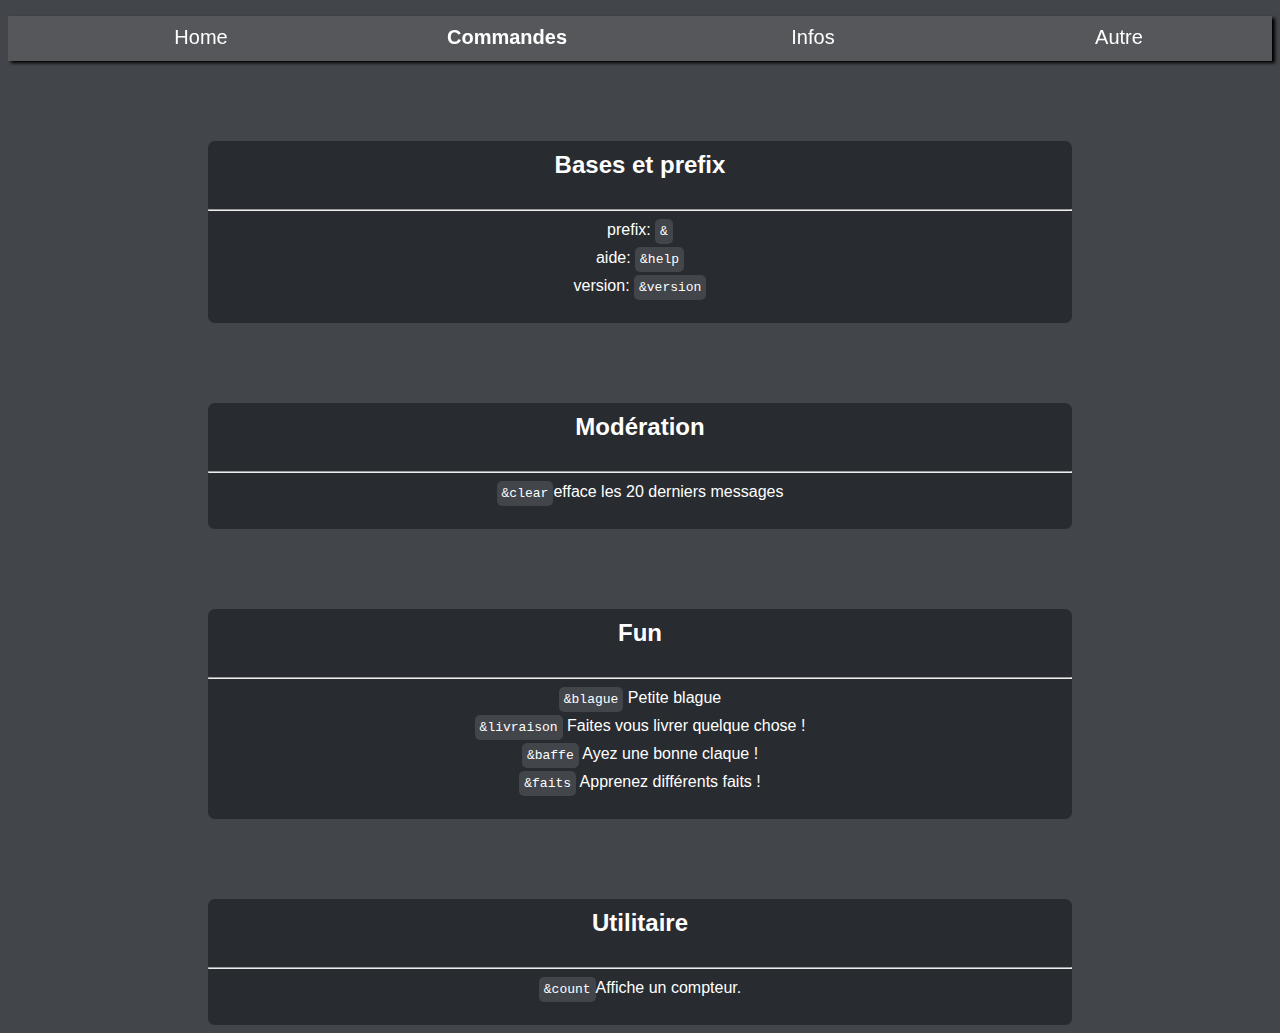
<file: command.html>
<!DOCTYPE html>
      <html>

              <title>Home / Jell0</title>
              <meta charset="utf-8"/>
              <link rel="stylesheet" type="text/css" href="./css/command.css" />
              <link rel="stylesheet" type="text/css" href="./css/responsive.css" />

      <body>

            <header>
                <nav>
                    <ul>
                      <li><a  href="home.html">Home</a></li>
                      <li><a  href="command.html"><b>Commandes</b></a></li>
                          <li><a  href="infos.html">Infos</a></li>
                      <li><a  href="autre.html">Autre</a></li>
                    </ul>
                  </nav>
            </header>
            <main>
                          <div id="box1">
                              <h2 id="prefix">Bases et prefix</h2>
                              <hr>
                              <p id="info1">prefix: <code>&</code></p>
                              <p id="info1">aide: <code>&help</code></code></p>
                        <p id="info1">version: <code>&version</code></code></p>
                              <br>
                          </div>

                           <div id="box2">
                              <h2 id="modo">Modération</h2>
                              <hr>
             <p id="info1"><code>&clear</code>efface les 20 derniers messages</p>
                              <br>
                           </div>

                           <div id="box3">
                              <h2 id="modo">Fun</h2>
                              <hr>
                              <p id="info1"><code>&blague</code> Petite blague</p>
                              <p id="info1"><code>&livraison</code> Faites vous livrer quelque chose !</p>
                              <p id="info1"><code>&baffe</code> Ayez une bonne claque !</p>
                              <p id="info1"><code>&faits</code> Apprenez différents faits ! </p>
                              <br>
                           </div>


                           <div id="box4">
                              <h2 id="modo">Utilitaire</h2>
                              <hr>
                              <p id="info1"><code>&count</code>Affiche un compteur.</p>
                              <br>
                           </div>




                        </main>


      <footer>

      </footer>

      </body>

      </html>
</file>
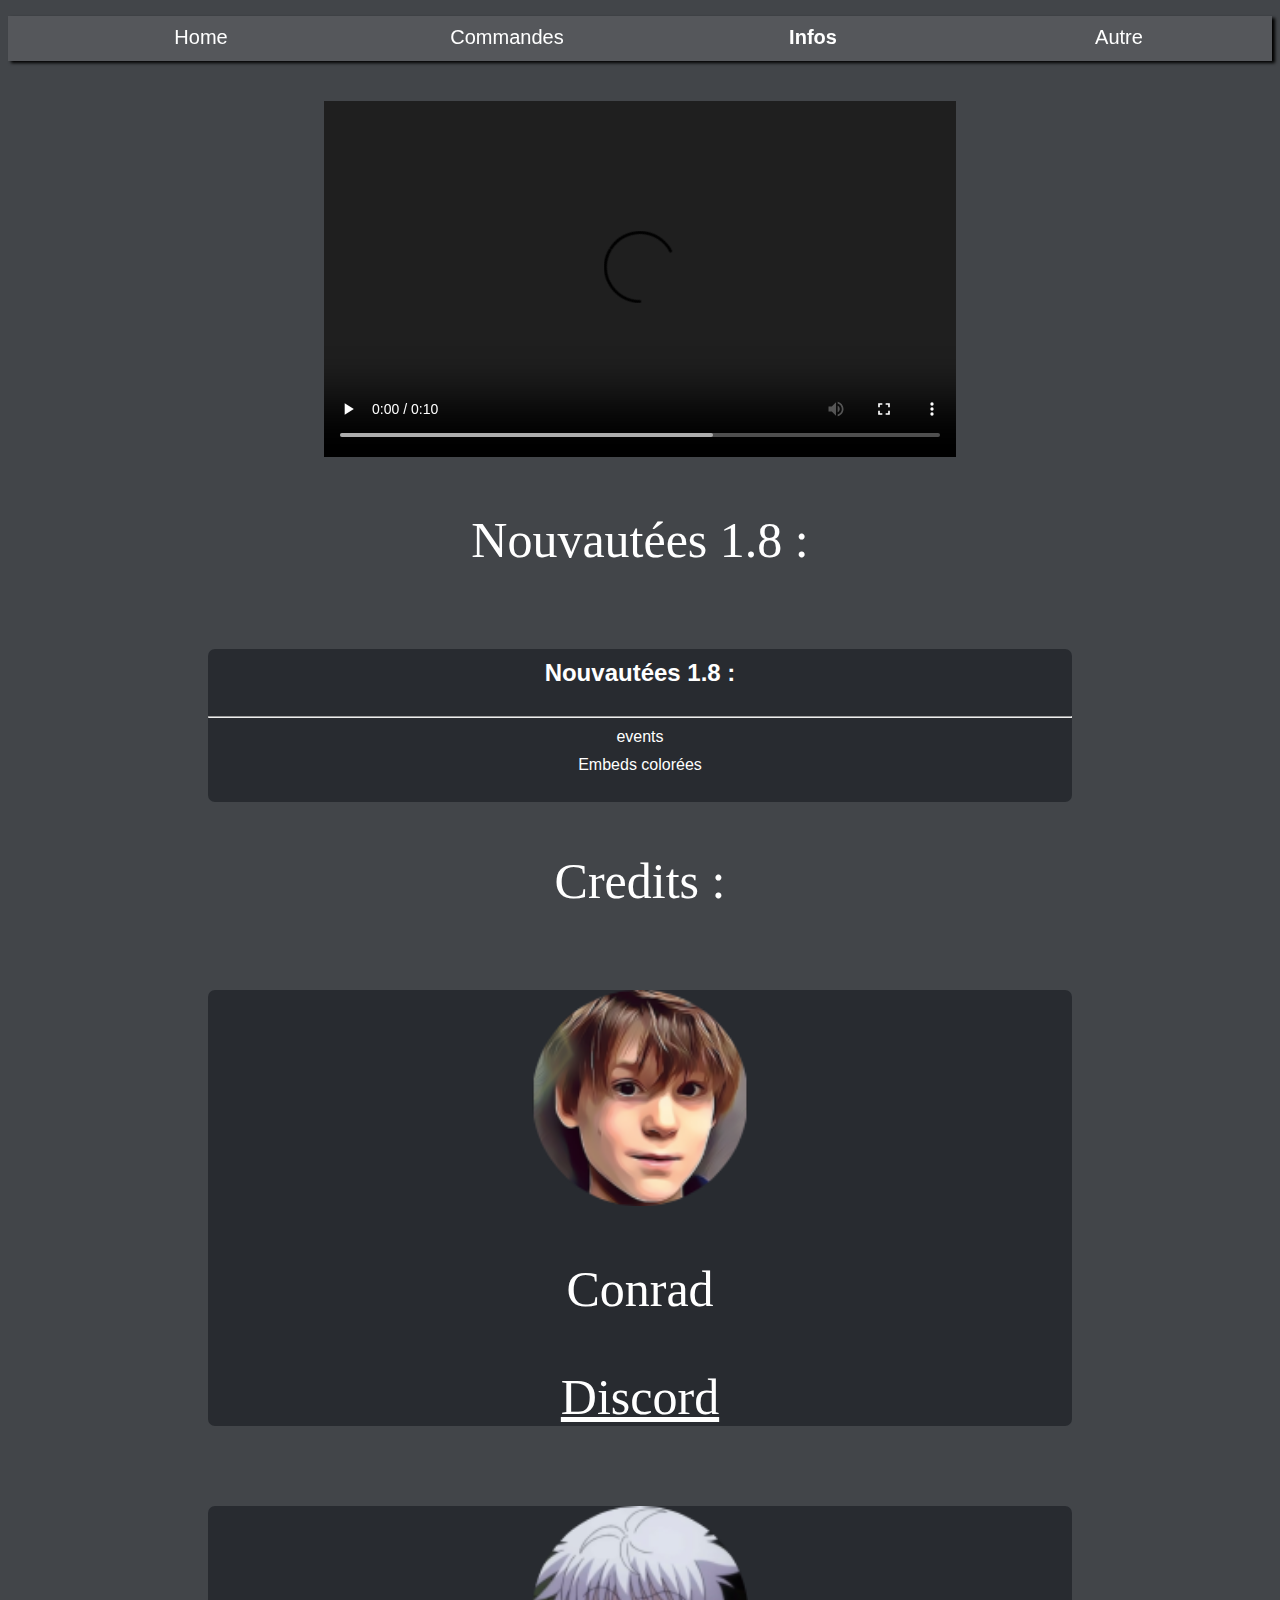
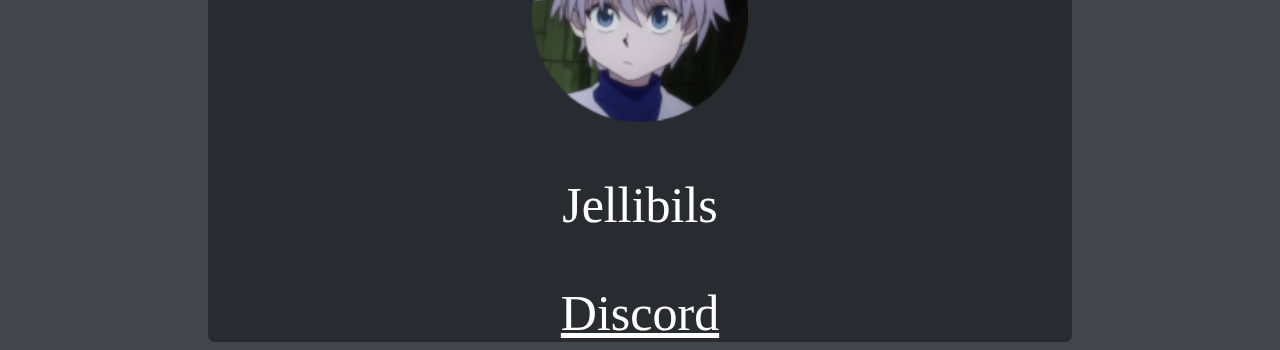
<file: infos.html>
<!DOCTYPE html>
      <html>

              <title>Home / Jell0</title>
              <meta charset="utf-8"/>
              <link rel="stylesheet" type="text/css" href="./css/infos.css" />
              <link rel="stylesheet" type="text/css" href="./css/responsive.css" />

      <body>

            <header>
                <nav>
                    <ul>
                      <li><a  href="home.html">Home</a></li>
                      <li><a  href="command.html">Commandes</a></li>
                          <li><a  href="infos.html"><b>Infos</b></a></li>
                      <li><a  href="autre.html">Autre</a></li>
                    </ul>
                  </nav>
            </header>
            <center><video width="50%" id="bande" loop="true" autoplay="true" controls="true" controlslist="nodownload" height="auto" loop="true">

  <source src="videos/bande.mp4" type="video/mp4">
</video>
<p id="textuntitle">Nouvautées 1.8 :</p>
<div id="box1">
    <h2 id="prefix">Nouvautées 1.8 :</h2>
    <hr>
    <p id="info1">events</p>
    <p id="info1">Embeds colorées</p>
    <br>
</div>
<p id="textuntitle">Credits :</p>
<div id="box1">
  <img id="creditimage"  src="img/credits/Conrad.png">
  <p id="textuntitle">Conrad</p>
  <a href="https://www.discord.gg/NQMyt279Rx" id="textuntitle">Discord</a>
    <br>
</div>
<div id="box1">
  <img id="creditimage" src="img/credits/Jellibils.png">
  <p id="textuntitle">Jellibils</p>
  <a href="https://discord.gg/cYbfgPqKtV" id="textuntitle">Discord</a>
    <br>
</div>
</center>

      <footer>

      </footer>

      </body>

      </html>
</file>
<file: css/command.css>
/*body*/
body {
background-color: #424549 ;
background-repeat: no-repeat;
background-size: 400px;
background-position-x: 950px;
background-position-y: 210px;
}




/*images*/


/*navigation*/
nav{
width: 100%;
margin: 0px auto 40px auto;
background-color: #FFFFFF1A;
position: sticky;
top: 0px;
box-shadow: 3px 2px 3px black;
}

nav ul{
list-style-type: none;
}

nav li{
float: left;
width: 25%;
text-align: center;
}

nav ul::after{
content: "";
display: table;
clear: both;
}

nav a{
  font-size: 20px;
display: list-item;
text-decoration: none;
color: white;
size: 10;
font-family: 'verdana', sans-serif;
border-bottom: 2px solid transparent;
padding: 10px 0px;
}

nav a:hover{
color: white;
transition: all 0.2s ease-out;
width: 100% ;
  box-shadow: 2px 2px 5px black;
}

nav a:active{
color: white;
box-shadow: none;
}



/*text*/





#texttitle {
color:white ;
font-family: 'Franklin Gothic Medium', 'Arial Narrow', Arial, sans-serif;
font-size: 70px;
}




#textnormal {
margin-left: 400px;
color: rgb(189, 189, 189);
font-family: Verdana, Geneva, Tahoma, sans-serif;
font-size: 20px;
margin-top: -35px;
}



#textuntitle {
font-family: Verdana;
color:white ;
font-size: 50px;
}

/*buttons*/
/*boites*/
/*part 1*/
#prefix {
font-family: 'Franklin Gothic Medium', 'Arial Narrow', Arial, sans-serif;
color: white;
padding: 10px;

}

#box1 {
background-color:#282b30;
border-radius: 7px;
margin-left: 200px ;
margin-right: 200px ;
margin-top: 80px;
text-align: center;
}


/* part 2*/

#box2 {
  background-color:#282b30;
  border-radius: 7px;
  margin-left: 200px ;
  margin-right: 200px ;
  margin-top: 80px;
  text-align: center;

  }

#info1,#info2 {
font-family: 'Franklin Gothic Medium', 'Arial Narrow', Arial, sans-serif;
margin: 10px;
color:white;
}

code {
background-color: #424549;
border-radius: 5px;
padding: 5px;
}

#modo {

  font-family: 'Franklin Gothic Medium', 'Arial Narrow', Arial, sans-serif;
  color: white;
  padding: 10px;

}


/*part 3*/

#box3 {
  background-color:#282b30;
  border-radius: 7px;
  margin-left: 200px ;
  margin-right: 200px ;
  margin-top: 80px;
  text-align: center;

  }


/*part 4*/
#box4 {
  background-color:#282b30;
  border-radius: 7px;
  margin-left: 200px ;
  margin-right: 200px ;
  margin-top: 80px;
  text-align: center;

  }


/*part 5*/
#box5 {
  background-color:#282b30;
  border-radius: 7px;
  margin-left: 200px ;
  margin-right: 200px ;
  margin-top: 80px;
  text-align: center;

  }


  #withenav {
    color: white;
  }
</file>
<file: css/responsive.css>
@media screen and (max-width: 500px) {
  #toosmall {
    opacity: 100%;
    font-size: 70px;
  }

}

@media screen and (max-width: 680px) {
a {
font-size: 18px;

}



#bande {
  width: 100%;
  height: 25%;
}
#logo {
  float:left;
  width: 100px;
  height: 100px;
}

#texttitle {
color:white ;
font-family: 'Franklin Gothic Medium', 'Arial Narrow', Arial, sans-serif;
font-size: 40px;
margin-left: 100px;
margin-top: 200px;
}


#textnormal {
margin-left: 100px;
color: rgb(189, 189, 189);
font-family: Verdana, Geneva, Tahoma, sans-serif;
font-size: 10px;
margin-top: -35px;
}

#addbutton {
float: right;
background-color: #3994FF;
border-radius: 10px;
font-size: 10px;
padding: 15px;
color: white;
border: none;
text-align: center;
}


#scrollbutton {
float: right;
    background-color: #FFFFFF1A;
    border-radius: 10px;
    font-size: 10px;
    padding: 15px;
    color: white;
    border: none;
    text-align: center;
    }

}

@media screen and (min-width: 690px) {
a {
font-size: 18px;

}

#creditimage {
  width: 100%;
}

#logo {
  float:left;
  width: 200px;
  height: 200px;
}

#texttitle {
color:white ;
font-family: 'Franklin Gothic Medium', 'Arial Narrow', Arial, sans-serif;
font-size: 70px;
margin-left: 100px;
margin-top: 200px;
}

#imagepresent {
width: 100%;
height: auto;

}
#textnormal {
margin-left: 100px;
color: rgb(189, 189, 189);
font-family: Verdana, Geneva, Tahoma, sans-serif;
font-size: 20px;
margin-top: -35px;
}
}




@media screen and (min-width: 720px) {
a {
font-size: 20px;
}

#creditimage {
  width: 75%;
}

#logo {
  width: 300px;
  height: 300px;
}

#bande {
  width: 70%;
  height: 25%;
}
}




@media screen and (min-width: 780px) {
a {
font-size: 25px;
}



#imagepresent {
  width: 90%;
  height: auto;
}
}


@media screen and (min-width: 800px) {
a {
font-size: 29px;
}

#creditimage {
  width: 50%;
}

#bande {
  width: 50%;
  height: 25%;
}

#imagepresent {
  width: 50%;
  height: auto;
}

}

@media screen and (min-width: 1000px) {


#creditimage {
  width: 25%;
}



}
</file>
<file: css/infos.css>
/*body*/
body {
background-color: #424549 ;
background-repeat: no-repeat;
background-size: 400px;
background-position-x: 950px;
background-position-y: 210px;
}




/*images*/
/*videos*/
#bande {
  width: 100%;
  height: auto;
}

/*navigation*/
nav{
width: 100%;
margin: 0px auto 40px auto;
background-color: #FFFFFF1A;
position: sticky;
top: 0px;
box-shadow: 3px 2px 3px black;
}

nav ul{
list-style-type: none;
}

nav li{
float: left;
width: 25%;
text-align: center;
}

nav ul::after{
content: "";
display: table;
clear: both;
}

nav a{
  font-size: 20px;
display: list-item;
text-decoration: none;
color: white;
size: 10;
font-family: 'verdana', sans-serif;
border-bottom: 2px solid transparent;
padding: 10px 0px;
}

nav a:hover{
color: white;
transition: all 0.2s ease-out;
width: 100% ;
  box-shadow: 2px 2px 5px black;
}

nav a:active{
color: white;
box-shadow: none;
}



/*text*/





#texttitle {
color:white ;
font-family: 'Franklin Gothic Medium', 'Arial Narrow', Arial, sans-serif;
font-size: 70px;
}




#textnormal {
margin-left: 400px;
color: rgb(189, 189, 189);
font-family: Verdana, Geneva, Tahoma, sans-serif;
font-size: 20px;
margin-top: -35px;
}



#textuntitle {
font-family: Verdana;
color:white ;
font-size: 50px;
}

/*buttons*/
/*boites*/
/*part 1*/
#prefix {
font-family: 'Franklin Gothic Medium', 'Arial Narrow', Arial, sans-serif;
color: white;
padding: 10px;

}

#box1 {
background-color:#282b30;
border-radius: 7px;
margin-left: 200px ;
margin-right: 200px ;
margin-top: 80px;
text-align: center;

}

#info1,#info2 {
font-family: 'Franklin Gothic Medium', 'Arial Narrow', Arial, sans-serif;
margin: 10px;
color:white;
}
</file>
